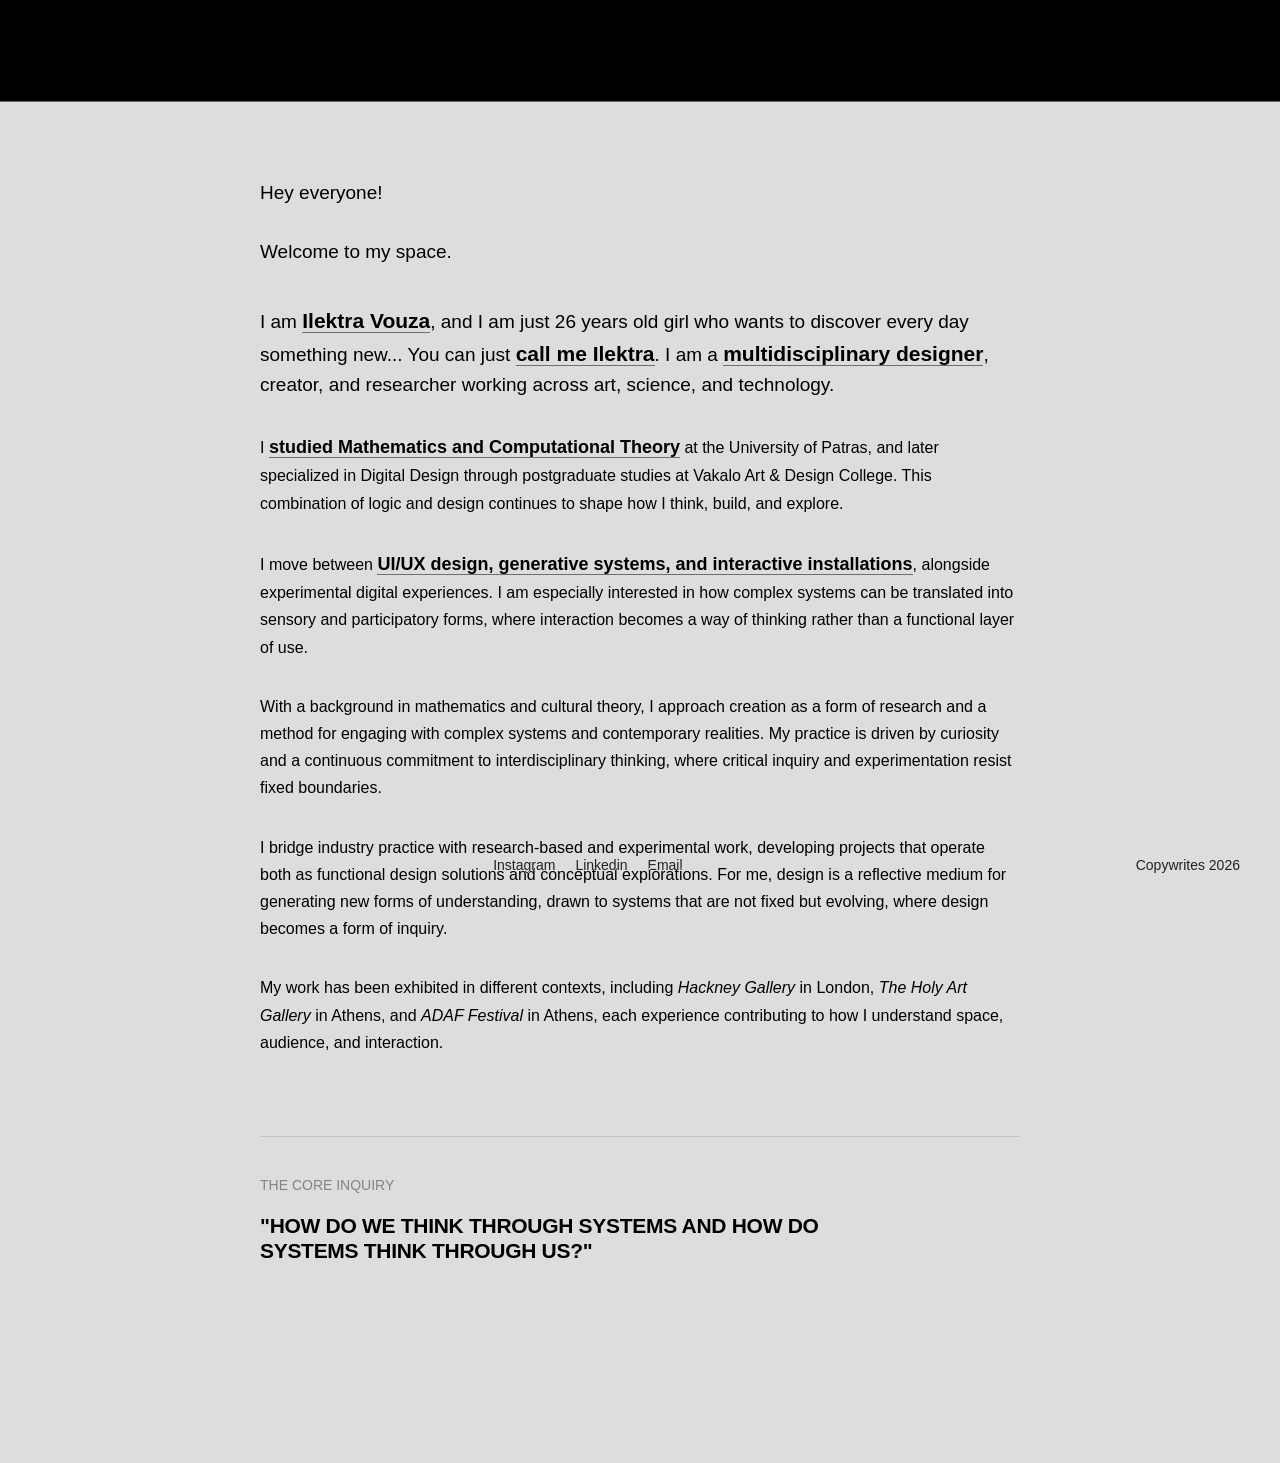
<file: about.html>
<!DOCTYPE html>
<html lang="en">
<head>
    <meta charset="UTF-8">
    <meta name="viewport" content="width=device-width, initial-scale=1.0">
    <title>Ilektra Vouza — About</title>
    <link rel="stylesheet" href="about.css">
</head>
<body>

    <!-- ΜΑΥΡΟΣ PRELOADER ΜΕ ΜΠΑΡΑ ΚΑΙ ΠΟΣΟΣΤΟ -->
    <div id="preloader">
        <div class="loader-wrap">
            <div class="loader-percentage">( 0% )</div>
            <div class="loader-bar-bg">
                <div class="loader-bar-fill"></div>
            </div>
        </div>
    </div>

    <header>
        <div class="header-left">
            <span>Hi, nice to e-meet you :)</span>
        </div>
        <div class="header-center">
            <a href="index.html">Archive</a>
            <a href="about.html" class="active">About</a>
        </div>
        <div class="header-right" id="clock">00:00 Athens, Greece</div>
    </header>

    <main class="about-container">

        <section class="about-text">

            <p class="about-greet">Hey everyone!</p>
            <p class="about-greet second">Welcome to my space.</p>

            <p class="about-lead">
                I am
                <span class="reveal" data-img="assets/ME (1) 1.png" data-w="clamp(160px, 20vw, 260px)" data-x="68" data-y="28">Ilektra Vouza</span>,
                and I am just 26 years old girl who wants to discover every day something new...
                You can just
                <span class="reveal" data-img="assets/itsme_popup.png" data-w="clamp(220px, 25vw, 320px)" data-x="22" data-y="58">call me Ilektra</span>.
                I am a
                <span class="reveal" data-img="assets/multi_popup.png" data-w="clamp(320px, 38vw, 480px)" data-x="48" data-y="42">multidisciplinary designer</span>,
                creator, and researcher working across art, science, and technology.
            </p>

            <p>
                I
                <span class="reveal" data-img="assets/education_popup.png" data-w="clamp(220px, 25vw, 340px)" data-x="80" data-y="70">studied Mathematics and Computational Theory</span>
                at the University of Patras, and later specialized in Digital Design through postgraduate
                studies at Vakalo Art &amp; Design College. This combination of logic and design continues
                to shape how I think, build, and explore.
            </p>

            <p>
                I move between
                <span class="reveal" data-img="assets/skills_popup.png" data-w="clamp(480px, 58vw, 800px)" data-x="82" data-y="46">UI/UX design, generative systems, and interactive installations</span>,
                alongside experimental digital experiences. I am especially interested in how complex
                systems can be translated into sensory and participatory forms, where interaction becomes
                a way of thinking rather than a functional layer of use.
            </p>

            <p>
                With a background in mathematics and cultural theory, I approach creation as a form of
                research and a method for engaging with complex systems and contemporary realities. My
                practice is driven by curiosity and a continuous commitment to interdisciplinary thinking,
                where critical inquiry and experimentation resist fixed boundaries.
            </p>

            <p>
                I bridge industry practice with research-based and experimental work, developing projects
                that operate both as functional design solutions and conceptual explorations. For me, design
                is a reflective medium for generating new forms of understanding, drawn to systems that are
                not fixed but evolving, where design becomes a form of inquiry.
            </p>

            <p>
                My work has been exhibited in different contexts, including <em>Hackney Gallery</em> in London,
                <em>The Holy Art Gallery</em> in Athens, and <em>ADAF Festival</em> in Athens, each experience
                contributing to how I understand space, audience, and interaction.
            </p>

        </section>

        <section class="about-outro">
            <h2>The Core Inquiry</h2>
            <div class="question-text">
                "How do we think through systems and how do systems think through us?"
            </div>
        </section>

    </main>

    <div class="hover-img-wrap" aria-hidden="true">
        <span class="hover-img-fallback"></span>
    </div>

    <footer>
        <div></div>
        <div class="footer-links">
            <a href="https://www.instagram.com/hlektrav/" target="_blank">Instagram</a>
            <a href="https://www.linkedin.com/in/ilektra-vouza-094438247/" target="_blank">Linkedin</a>
            <a href="mailto:elektravouza@gmail.com">Email</a>
        </div>
        <div>Copywrites 2026</div>
    </footer>

    <!-- GSAP -->
    <script src="https://cdnjs.cloudflare.com/ajax/libs/gsap/3.12.2/gsap.min.js"></script>
    <script>
        function clock() {
            document.getElementById('clock').innerText = `${new Intl.DateTimeFormat('en-GB', {timeZone:'Europe/Athens', hour:'2-digit', minute:'2-digit', hour12:false}).format(new Date())} Athens, Greece`;
        }
        setInterval(clock, 1000); clock();

        // REVEAL ENGINE & REAL PROGRESS PRELOADER
        (function () {
            const wrap = document.querySelector('.hover-img-wrap');
            const triggers = document.querySelectorAll('.reveal');
            const preloader = document.getElementById('preloader');
            const barFill = document.querySelector('.loader-bar-fill');
            const percentText = document.querySelector('.loader-percentage');
            
            let mobileTimeout = null;
            let loadedCount = 0;
            const totalImages = triggers.length;

            function updateProgress() {
                loadedCount++;
                const progress = Math.round((loadedCount / totalImages) * 100);
                
                gsap.to(barFill, { width: progress + '%', duration: 0.2, ease: "power1.out" });
                percentText.innerText = `( ${progress}% )`;

                if (loadedCount >= totalImages) {
                    setTimeout(() => {
                        const tl = gsap.timeline({ onComplete: () => { preloader.style.display = 'none'; } });
                        tl.to(preloader, { yPercent: -100, duration: 1.2, ease: "power4.inOut" });
                    }, 400); 
                }
            }

            if (totalImages === 0) {
                gsap.to(preloader, { yPercent: -100, duration: 1.2, ease: "power4.inOut", onComplete: () => { preloader.style.display = 'none'; } });
            }

            triggers.forEach((t, index) => {
                const src = t.dataset.img;
                if (!src) {
                    updateProgress();
                    return;
                }

                const imgContainer = document.createElement('div');
                imgContainer.className = 'popup-media-holder';
                imgContainer.style.display = 'none';
                imgContainer.style.width = '100%';
                imgContainer.setAttribute('data-trigger-index', index);

                const newImg = document.createElement('img');
                
                newImg.addEventListener('load', updateProgress);
                newImg.addEventListener('error', updateProgress);
                
                newImg.src = src;
                newImg.style.width = '100%';
                newImg.style.height = 'auto';
                newImg.style.display = 'block';
                newImg.className = 'hover-img';
                
                imgContainer.appendChild(newImg);
                wrap.appendChild(imgContainer);
                
                t.imgHolder = imgContainer;
            });

            function showPopup(t) {
                if (!t.imgHolder) return;
                wrap.querySelectorAll('.popup-media-holder').forEach(h => h.style.display = 'none');
                t.imgHolder.style.display = 'block';

                const vw = window.innerWidth, vh = window.innerHeight;

                if (window.innerWidth <= 768) {
                    wrap.style.width = '75vw'; 
                    wrap.style.left = (vw / 2) + 'px';
                    wrap.style.top = (vh / 2) + 'px';
                } else {
                    wrap.style.width = t.dataset.w || '320px';
                    let cx = (parseFloat(t.dataset.x || 50) / 100) * vw + (Math.random() - 0.5) * 150;
                    let cy = (parseFloat(t.dataset.y || 45) / 100) * vh + (Math.random() - 0.5) * 150;
                    cx = Math.max(vw * 0.15, Math.min(cx, vw * 0.85));
                    cy = Math.max(Math.max(vh * 0.20, 120), Math.min(cy, vh * 0.80));
                    wrap.style.left = cx + 'px';
                    wrap.style.top = cy + 'px';
                }

                wrap.classList.add('visible');
            }

            function hidePopup() {
                wrap.classList.remove('visible');
            }

            triggers.forEach(t => {
                t.addEventListener('mouseenter', () => { if (window.innerWidth > 768) showPopup(t); });
                t.addEventListener('mouseleave', () => { if (window.innerWidth > 768) hidePopup(); });

                t.addEventListener('touchstart', (e) => {
                    if (window.innerWidth <= 768) {
                        e.preventDefault();
                        clearTimeout(mobileTimeout);
                        showPopup(t);
                        mobileTimeout = setTimeout(() => { hidePopup(); }, 3000);
                    }
                }, { passive: false });
            });

            window.addEventListener('touchstart', (e) => {
                if (window.innerWidth <= 768 && !e.target.classList.contains('reveal')) {
                    clearTimeout(mobileTimeout);
                    hidePopup();
                }
            }, { passive: true });
        })();

        // Auto-scroll
        (function () {
            const reduce = window.matchMedia('(prefers-reduced-motion: reduce)').matches;
            if (reduce) return;

            const SPEED = 0.35; const RESUME_MS = 2200;
            let paused = false, timer = null, acc = 0;

            function userActed() {
                paused = true; clearTimeout(timer);
                timer = setTimeout(() => { paused = false; }, RESUME_MS);
            }
            ['wheel', 'touchstart', 'mousedown', 'keydown'].forEach(ev =>
                window.addEventListener(ev, userActed, { passive: true }));

            function tick() {
                if (!paused) {
                    const max = document.documentElement.scrollHeight - window.innerHeight;
                    if (window.scrollY < max - 1) {
                        acc += SPEED;
                        if (acc >= 1) { window.scrollBy(0, Math.floor(acc)); acc -= Math.floor(acc); }
                    }
                }
                requestAnimationFrame(tick);
            }
            requestAnimationFrame(tick);
        })();
    </script>
</body>
</html>
</file>
<file: about.css>
:root {
    --bg: #dddddd;
    --text-main: #000000;
    --font-primary: "Helvetica Neue", Helvetica, Arial, sans-serif;
    --fs-ui: 14px;
}
* { margin: 0; padding: 0; box-sizing: border-box; }
body {
    background-color: var(--bg);
    color: var(--text-main);
    font-family: var(--font-primary);
    overflow-x: hidden;
    -webkit-font-smoothing: antialiased;
}

/* NAVIGATION */
header, footer {
    position: fixed;
    width: 100%;
    height: 81px;
    display: flex;
    align-items: center;
    justify-content: space-between;
    padding: 0 40px;
    z-index: 3000;
    pointer-events: none;
    mix-blend-mode: difference;
    color: #ffffff !important;
}
header { top: 0; } footer { bottom: 0; font-size: var(--fs-ui); }
header *, footer * { pointer-events: auto; color: #ffffff !important; text-decoration: none; }
.header-left, .header-right { font-size: var(--fs-ui); width: 33.33%; }
.header-right { text-align: right; }

/* PRELOADER ΜΕ ΜΠΑΡΑ ΚΑΙ ΠΟΣΟΣΤΟ (CENTRED) */
#preloader {
    position: fixed;
    inset: 0;
    z-index: 99999;
    background: #000000;
    display: flex;
    flex-direction: column;
    justify-content: center;
    align-items: center;
    overflow: hidden;
}
.loader-wrap { width: 240px; display: flex; flex-direction: column; align-items: center; gap: 12px; }
.loader-bar-bg { width: 100%; height: 1px; background: rgba(255, 255, 255, 0.15); position: relative; overflow: hidden; }
.loader-bar-fill { position: absolute; top: 0; left: 0; height: 100%; width: 0%; background: #ffffff; will-change: width; }
.loader-percentage { color: #ffffff; font-family: var(--font-primary); font-size: 11px; letter-spacing: 1px; font-weight: 500; opacity: 0.8; }

.header-center { display: flex; gap: 20px; width: 33.33%; justify-content: center; }
.header-center a { text-transform: uppercase; font-size: var(--fs-ui); opacity: 0.5; transition: opacity 0.2s ease; }
.header-center a:hover, .header-center a.active { opacity: 1; font-weight: bold; }
.footer-links { display: flex; gap: 20px; }

/* ABOUT CONTENT LAYOUT */
.about-container {
    max-width: 1100px;
    margin: 0 auto;
    padding: 180px 40px 200px 40px;
}
.about-text {
    max-width: 760px;
    margin: 0 auto;
    font-size: 16px;
    line-height: 1.7;
}
.about-text p { margin-bottom: 32px; }
.about-text p:last-child { margin-bottom: 0; }
.about-greet { font-size: 19px; line-height: 1.4; margin-bottom: 10px; }
.about-greet.second { margin-bottom: 40px; }
.about-lead { font-size: 19px; line-height: 1.55; }
.about-text em { font-style: italic; }

/* OUTRO INQUIRY */
.about-outro {
    margin: 80px auto 0;
    padding-top: 40px;
    border-top: 1px solid rgba(0,0,0,0.12);
    max-width: 760px;
}
.about-outro h2 {
    font-size: var(--fs-ui);
    text-transform: uppercase;
    opacity: 0.4;
    font-weight: normal;
    margin-bottom: 20px;
}
.question-text {
    font-size: 21px;
    font-weight: bold;
    text-transform: uppercase;
    line-height: 1.2;
    letter-spacing: -0.3px;
    max-width: 650px;
}

/* REVEAL TRIGGERS */
.reveal {
    font-weight: 700;
    font-size: calc(1em + 2px);
    cursor: pointer;
    border-bottom: 1px solid rgba(0,0,0,0.5);
    transition: border-color 0.2s ease;
    -webkit-tap-highlight-color: transparent;
}
.reveal:hover { border-color: rgba(0,0,0,1); }

/* FLOATING POPUP IMAGE */
.hover-img-wrap {
    position: fixed;
    top: 0; left: 0;
    width: 320px;
    pointer-events: none;
    z-index: 4000;
    transform: translate(-50%, -50%);
    will-change: left, top;
}
.hover-img {
    display: block;
    width: 100%;
    height: auto;
    opacity: 0;
    transform: scale(0.6) rotate(-6deg);
    transition: opacity 0.25s ease,
                transform 0.45s cubic-bezier(0.18, 0.9, 0.22, 1.2);
}
.hover-img-wrap.visible .hover-img {
    opacity: 1;
    transform: scale(1) rotate(0deg);
    animation: floatBob 3s ease-in-out infinite 0.45s;
}
@keyframes floatBob {
    0%, 100% { transform: scale(1) translateY(0) rotate(0deg); }
    50%      { transform: scale(1) translateY(-12px) rotate(1.5deg); }
}

/* Fallback framework */
.hover-img-fallback {
    display: none;
    width: clamp(200px, 24vw, 320px);
    aspect-ratio: 4 / 3;
    align-items: center;
    justify-content: center;
    text-align: center;
    padding: 14px;
    font-size: 12px;
    line-height: 1.4;
    color: #000;
    background: rgba(255, 255, 255, 0.7);
    border: 2px dashed rgba(0, 0, 0, 0.55);
    opacity: 0;
    transform: scale(0.6);
    transition: opacity 0.25s ease,
                transform 0.45s cubic-bezier(0.18, 0.9, 0.22, 1.2);
}
.hover-img-wrap.img-error .hover-img { display: none; }
.hover-img-wrap.img-error .hover-img-fallback { display: flex; }
.hover-img-wrap.img-error.visible .hover-img-fallback { opacity: 1; transform: scale(1); }

/* RESPONSIVE COMFORT */
@media (max-width: 768px) {
    header, footer { padding: 0 20px; height: 60px; }
    .header-left, .header-right { display: none; } .header-center { width: 100%; }
    .about-container { padding: 110px 20px 140px 20px; }
    .about-text { font-size: 13px; }
    .about-greet, .about-lead { font-size: 15px; }
    .question-text { font-size: 15px; }
}
</file>
